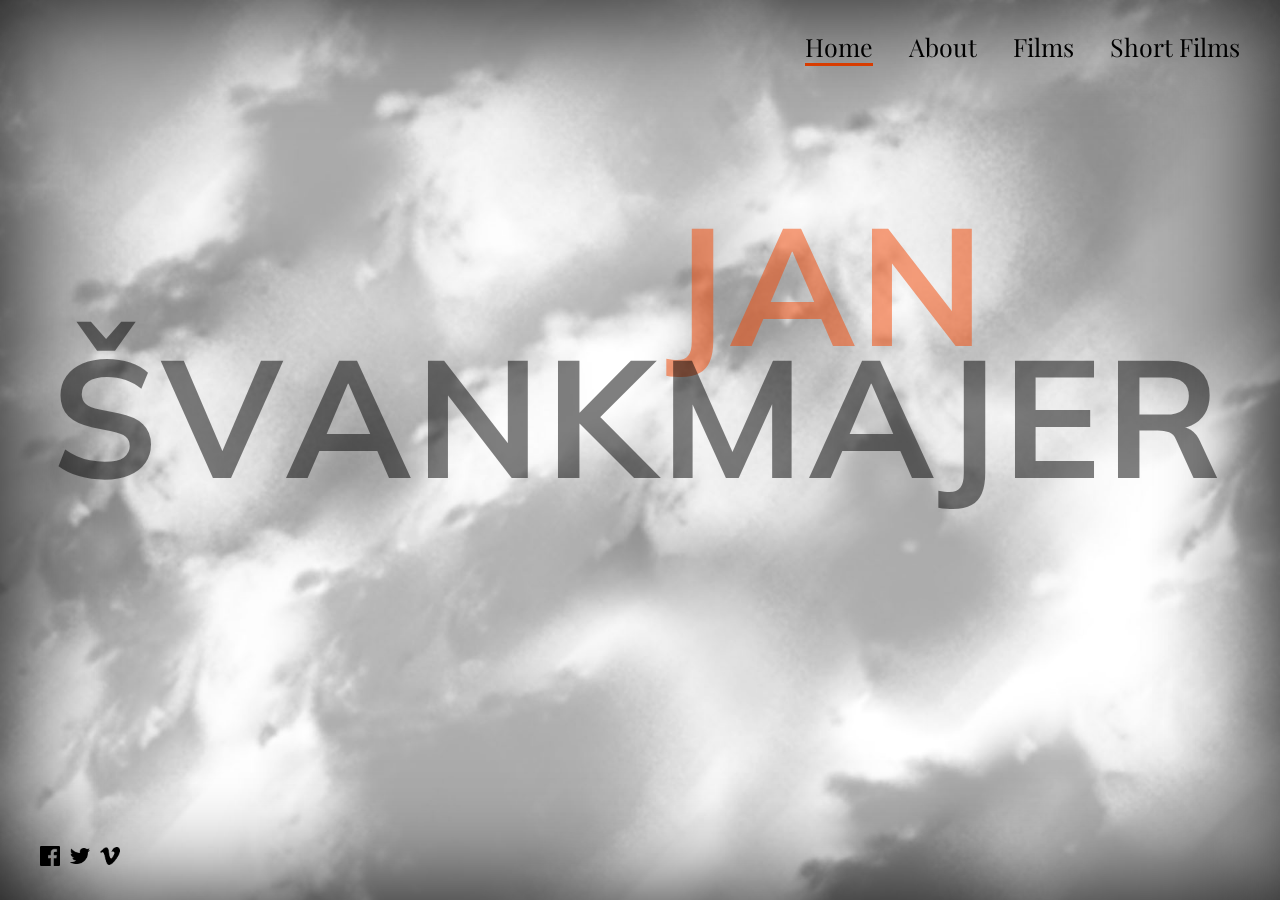
<file: index.html>
<!DOCTYPE html>
<html lang="">
<head>
  <meta charset="utf-8">
  <meta name="viewport" content="width=device-width, initial-scale=1.0">
  <link href="https://fonts.googleapis.com/css?family=Playfair+Display&display=swap" rel="stylesheet">
  <link href="https://fonts.googleapis.com/css?family=Muli:400,700&display=swap" rel="stylesheet">
  <link rel="stylesheet" href="style.css">
  <title>Jan Švankmajer</title>
</head>

<body>
  
  <nav id='main-menu'>
    <ul>
      <li><a class='main-menu-a current-page' href="index.html">Home</a></li>
      <li><a class='main-menu-a' href="about.html">About</a></li>
      <li><a class='main-menu-a' href="films.html">Films</a></li>
      <li><a class='main-menu-a'>Short Films</a></li>
    </ul>
  </nav>


  <div class="drop-menu">
    <p></p>
    <p></p>
    <p></p>
  </div>

  <nav class="mobile-menu">
    <ul>
      <li><a class='main-menu-a' href="index.html">Home</a></li>
      <li><a class='main-menu-a' href="about.html">About</a></li>
      <li><a class='main-menu-a' href="films.html">Films</a></li>
      <li><a class='main-menu-a'>Short Films</a></li>
    </ul>
  </nav>

  <div class="exit-bt mobile">
    <p></p>
    <p></p>
  </div>


  <div id=home-img>


  <div class='jan lower-top par001'>J</div>
  <div class='jan bottom par001'>A</div>
  <div class='jan bottom par001'>N</div>
    <br>
  <div class='sva bottom par001'>Š</div>
  <div class='sva middle-bottom par001'>V</div>
  <div class='sva middle-bottom par001'>A</div>
  <div class='sva lower-top par001'>N</div>
  <div class='sva middle-bottom par001'>K</div>
  <div class='sva lower-top par001'>M</div>
  <div class='sva bottom par001'>A</div>
  <div class='sva lower-top par001'>J</div>
  <div class='sva middle-bottom par001'>E</div>
  <div class='sva bottom par001'>R</div>
    
  <div class='bird par002'><img src='img/bird.png'></div>
  <div class='box-full par002'><img src='img/box-full.png'></div>
    
  <div class='tail middle-top par002'><img src='img/tail.png'></div>
  <div class='lower-green middle-top par002'><img src='img/lower-green.png'></div>
  <div class='red top par002'><img src='img/red.png'></div>
  <div class='open-box upper-bottom par002'><img src='img/open-box.png'></div>
  <div class='box middle-top par002'><img src='img/box.png'></div>
  
  
      
 
  </div>

  <div class="mobile-des">
    <p>Filmmaker</p><br>
    <p>Animator</p><br>
    <p>Surrealist Artist</p>
  </div>



  <div class="vignetting"></div>

  
  <nav id='social'>
    <div><img src='img/fb.png'></div>
    <div><img src='img/twitter.png'></div>
    <div><img src='img/vimeo.png'></div>
  </nav>

  <div class="rotate-image"></div>
  <div class="rotate-device">
    <p>Please rotate your device</p>
  </div>

  
  
 <script src="js/jquery-3.3.1.min.js"></script>
 <script src="js/main.js"></script>
</body>
</html>
</file>
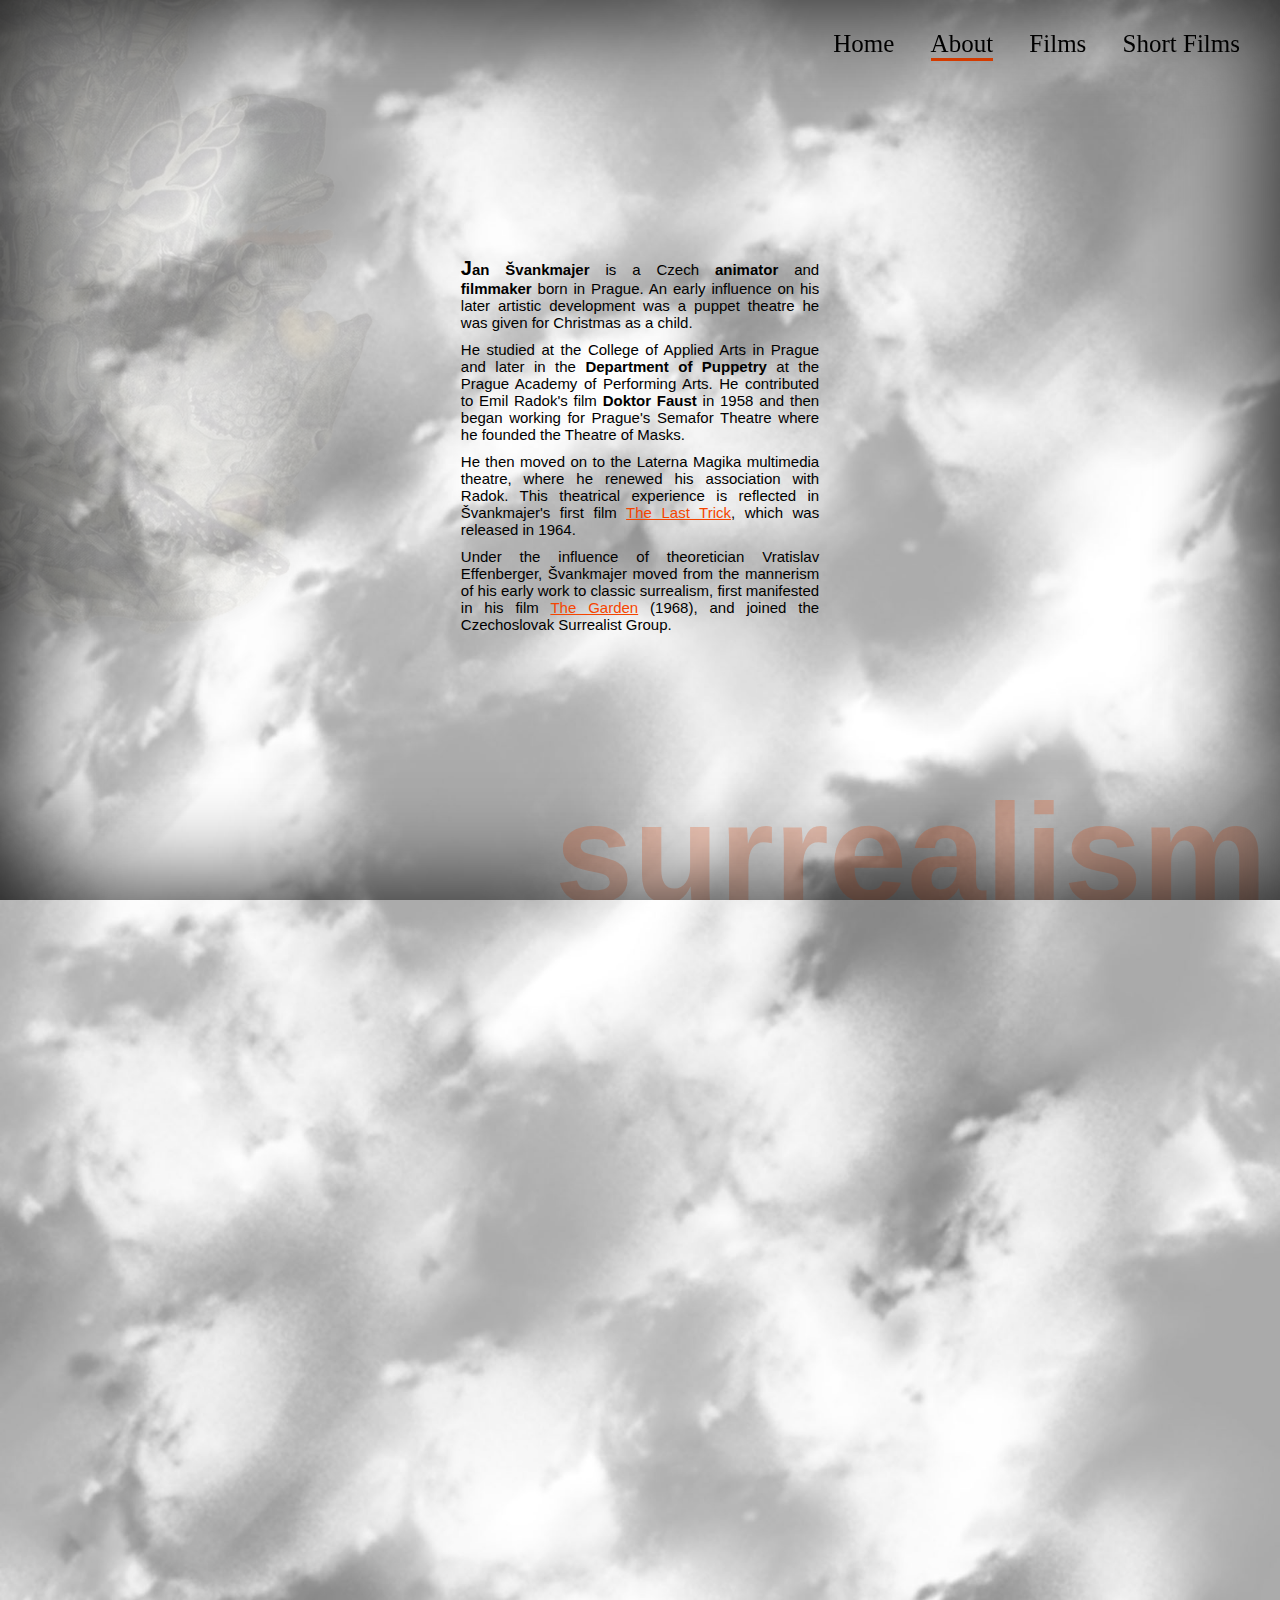
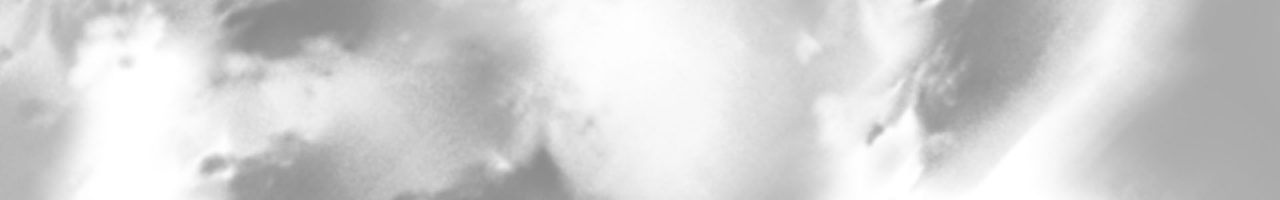
<file: about.html>
<!DOCTYPE html>
<html lang="">
<head>
  <meta charset="utf-8">
  <meta name="viewport" content="width=device-width, initial-scale=1.0">
  <link rel="stylesheet" href="style.css">
  <title></title>
</head>

<body>
    <nav id='main-menu'>
    <ul>
      <li><a class='main-menu-a' href="index.html">Home</a></li>
      <li><a class='main-menu-a current-page' href="about.html">About</a></li>
      <li><a class='main-menu-a' href="films.html">Films</a></li>
      <li><a class='main-menu-a'>Short Films</a></li>
    </ul>
  </nav>

    <div class="drop-menu">
        <p></p>
        <p></p>
        <p></p>
    </div>

    <nav class="mobile-menu">
        <ul>
            <li><a class='main-menu-a' href="index.html">Home</a></li>
            <li><a class='main-menu-a' href="about.html">About</a></li>
            <li><a class='main-menu-a' href="films.html">Films</a></li>
            <li><a class='main-menu-a'>Short Films</a></li>
        </ul>
    </nav>

    <div class="exit-bt mobile">
        <p></p>
        <p></p>
    </div>
  
    <section>

      <div class='biography first'>
        <p>	<b><span class='first-letter'>J</span>an Švankmajer</b> is a Czech <b>animator</b> and <b>filmmaker</b> born in Prague. An early influence on his later artistic development was a puppet theatre he was given for Christmas as a child. </p>

        <p>He studied at the College of Applied Arts in Prague and later in the <b>Department of Puppetry</b> at the Prague Academy of Performing Arts. He contributed to Emil Radok's film <b>Doktor Faust</b> in 1958 and then began working for Prague's Semafor Theatre where he founded the Theatre of Masks.</p>
    
       <p>He then moved on to the Laterna Magika multimedia theatre, where he renewed his association with Radok. This theatrical experience is reflected in Švankmajer's first film <span class='underline'>The Last Trick</span>, which was released in 1964.</p>
    
        <p>Under the influence of theoretician Vratislav Effenberger, Švankmajer moved from the mannerism of his early work to classic surrealism, first manifested in his film <span class='underline'>The Garden</span> (1968), and joined the Czechoslovak Surrealist Group.</p>
    
     </div>

      <div class='first-head par002'><img src='img/head1.png'></div>
      <div class="focus-word par001">surrealism</div>




    </section>

    <section>
      <div class="biography second">
        <p><b><span class="first-letter">H</span></b>e was married to <b>Eva Švankmajerová</b>, an internationally known surrealist painter, ceramicist, and writer until her death in October 2005. Švankmajerová collaborated on several of her husband's movies, including <span class="underline">Alice</span>, <span class="underline">Faust</span>, and <span class="underline">Otesánek</span>. They had two children, Veronika (b. 1963) and Václav (b. 1975, an animator).</p>
        <p>Švankmajer has gained a reputation over several decades for his distinctive use of <b>stop-motion technique</b>, and his ability to make surreal, nightmarish, and yet somehow funny pictures. He continues to make films in Prague.</p>
        <p>Many of his films also include <b>clay objects</b> in stop motion, otherwise known as claymation. Švankmajer's trademarks include very exaggerated sounds, often creating a very strange effect in all eating scenes.</p>
        <p>He often uses fast-motion sequences when people walk or interact. His movies often involve inanimate objects being brought to "life" through stop motion.  Food is a favourite subject and medium. Švankmajer also uses <b>pixilation</b> in many of his films, including <span class="underline">Food</span> (1992) and <span class="underline">Conspirators of Pleasure</span> (1996).</p>
      </div>


      <div class="second-head par001"><img src="img/head2.png"></div>

      <div class="focus-word fs-sx upside-down par002 ">distinctive</div>
    </section>
  
  <section class='focus-film'>
      <div class='exit-bt'>
        <p></p>
        <p></p>
      </div>
      
      <div class='box-info'>
        <div class='focus-img'><img src='img/alice-focus.jpg'></div>
        
        <div class='focus-text'>
        <h3>Alice (Neco z Alenky)</h3>
        <p class='date'>1988</p>
        <p class='summary'>A dark fantasy film written and directed by Jan Švankmajer. Its original Czech title is Něco z Alenky, which means "Something from Alice". It is a loose adaptation of Lewis Carroll's first Alice book, Alice's Adventures in Wonderland (1865), about a girl who follows a white rabbit into a bizarre fantasy land. Alice is played by Kristýna Kohoutová. The film combines live action with stop motion animation, and is distinguished by its dark and uncompromising production design.

        </p>
        
        <a class='buy'>BUY NOW</a>
        </div>
      
      </div>
  
  
    </section>

    <div class="vignetting"></div>

    <div class="rotate-image"></div>
    <div class="rotate-device">
        <p>Please rotate your device</p>
    </div>
  
  <script src="js/jquery-3.3.1.min.js"></script>
  <script src="js/main.js"></script>
</body>
</html>
</file>
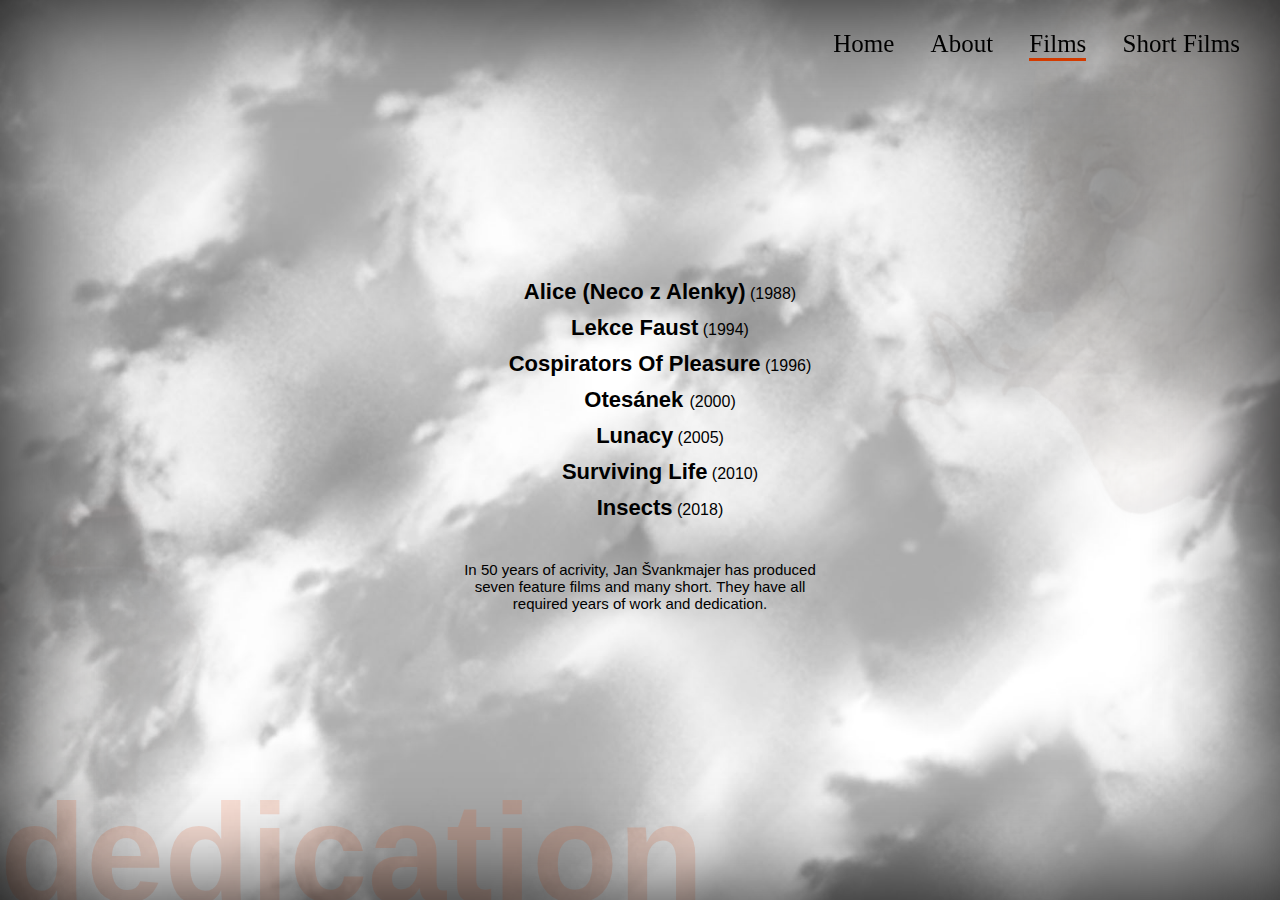
<file: films.html>
<!DOCTYPE html>
<html lang="">
<head>
    <meta charset="utf-8">
    <meta name="viewport" content="width=device-width, initial-scale=1.0">
    <link rel="stylesheet" href="style.css">
    <title></title>
</head>

<body>
    <nav id='main-menu'>
        <ul>
             <li><a class='main-menu-a' href="index.html">Home</a></li>
            <li><a class='main-menu-a' href="about.html">About</a></li>
            <li><a class='main-menu-a current-page' href="films.html">Films</a></li>
            <li><a class='main-menu-a'>Short Films</a></li>
         </ul>
    </nav>

    <div class="drop-menu">
        <p></p>
        <p></p>
        <p></p>
    </div>

    <nav class="mobile-menu">
        <ul>
            <li><a class='main-menu-a' href="index.html">Home</a></li>
            <li><a class='main-menu-a' href="about.html">About</a></li>
            <li><a class='main-menu-a' href="films.html">Films</a></li>
            <li><a class='main-menu-a'>Short Films</a></li>
        </ul>
    </nav>

    <div class="exit-bt mobile">
        <p></p>
        <p></p>
    </div>

    <section>
        <ul class="film-list">
            <li><a><b>Alice (Neco z Alenky)</b> (1988)</a></li>
            <li><a><b>Lekce Faust</b> (1994)</a></li>
            <li><a><b>Cospirators Of Pleasure</b> (1996)</a></li>
            <li><a><b>Otesánek </b> (2000)</a></li>
            <li><a><b>Lunacy</b> (2005)</a></li>
            <li><a><b>Surviving Life</b> (2010)</a></li>
            <li><a><b>Insects</b> (2018)</a></li>

            <li><p>In 50 years of acrivity, Jan Švankmajer has produced
            seven feature films  and many short.
            They have all required years of work and dedication.</p></li>
        </ul>

        <div class="focus-word fs-sx par001">dedication</div>
        <div class="film-head par002"><img src="img/head3.png"> </div>

        <div class="rabbit par002"><img src="img/rabbit.png"> </div>
    </section>
  
    <section class='focus-film'>
      <div class='exit-bt mobile'>
        <p></p>
        <p></p>
      </div>
      
      <div class='box-info'>
        <div class='focus-img'><img src='img/alice-focus.jpg'></div>
        
        <div class='focus-text'>
        <h3>Alice (Neco z Alenky)</h3>
        <p class='date'>1988</p>
        <p class='summary'>A dark fantasy film written and directed by Jan Švankmajer. Its original Czech title is Něco z Alenky, which means "Something from Alice". It is a loose adaptation of Lewis Carroll's first Alice book, Alice's Adventures in Wonderland (1865), about a girl who follows a white rabbit into a bizarre fantasy land. Alice is played by Kristýna Kohoutová. The film combines live action with stop motion animation, and is distinguished by its dark and uncompromising production design.

        </p>
        
        <a class='buy'>BUY NOW</a>
        </div>
      
      </div>
  
  
    </section>

    <div class="vignetting"></div>

    <div class="rotate-image"></div>
    <div class="rotate-device">
        <p>Please rotate your device</p>
    </div>

    <script src="js/jquery-3.3.1.min.js"></script>
    <script src="js/main.js"></script>
</body>
</html>
</file>
<file: style.css>
*{
  margin:0;
  padding: 0;
  text-decoration: none;
  list-style: none;
}

body {
  height: 100vh;
  width: 100vw;
  background-image: url(img/bg2.jpg);
  background-repeat: no-repeat;
  background-size: cover;
  font-family: 'Muli', sans-serif;
  overflow-x: hidden;

}

#main-menu {
  font-family: 'Playfair Display', serif;
  font-size: 25px;
  position: fixed;
  right: 40px;
  top: 30px;
  z-index: 10;

  
} 

#main-menu ul li{
  display: inline-block;
} 


.main-menu-a {
  display: inline-block;
  margin-left: 30px;
  
}

.main-menu-a:visited{
  color: black;
}

.main-menu-a:link{
  color: black;
}

.main-menu-a:after{
  content: '';
  height: 3px;
  width: 0;
  background-color:#f54500;
  display: block;
  transition: all 0.5s;


}

.main-menu-a:hover:after{
  width:100%;
}

.current-page:after {
  content: '';
  height: 3px;
  width: 100%;
  background-color:#f54500;
  display: block;
}

.vignetting {
  box-shadow: inset 0px 0px 120px -4px rgba(0,0,0,1);
  position: fixed;
  top:0;
  left: 0;
  width: 100vw;
  height: 100vh;
  z-index: 100;
  pointer-events: none;

}


/* ILLUSTRATION */


#home-img {
  height: 100vh;
  width: 100vw;
  overflow: hidden;
  position:relative;
}

.jan {
  color:#f54500;
  top: 14vw;
  left: 52vw;
  position: relative;
}

#home-img div{
  font-size:13vw;
  font-weight: 700;
  padding: 0;
  border:0;
  text-align: center;
  display: inline-block;
}


.sva {
  position: relative;
  top: 8vw;
  left: 4vw;

}

.bottom {
  z-index: -5;
}

.upper-bottom {
  z-index: -4;
}

.middle-bottom {
  z-index: -3;
}

.top {
  z-index: 0;
}

.lower-top {
  z-index: -1;
}

.middle-top {
  z-index: -2;
}

.bird {
  position: absolute;
  display: block;
  width: 67vw;
  top: 6vw;
  left:-9vw;
  z-index: -4;
  filter: drop-shadow(5px 5px 8px rgba(0,0,0,0.35));
}

.bird img {
  width:100%;
}


.tail {
  position: absolute;
  display: block;
  top: 19.30vw;
  left:20.25vw;
  width: 35vw;
  filter: drop-shadow(5px 5px 8px rgba(0,0,0,0.35));

}

.tail img {
  width:100%;
}



.lower-green {
  position: absolute;
  width: 22vw;
  top:31.2vw;
  left:21.8vw;
  display: block;
  filter: drop-shadow(5px 5px 8px rgba(0,0,0,0.35));

}


.lower-green img {
  width:100%;
}


.red{
  position: absolute;
  top:22vw;
  left: 27vw;
  width: 15vw;
  filter: drop-shadow(5px 5px 8px rgba(0,0,0,0.35));
}

.red img {
  width:100%;
}


.box-full {
  position: absolute;
  width: 47vw;
  z-index: -4;
  top:18vw;
  left:55vw;
  display: block;
  filter: drop-shadow(5px 5px 8px rgba(0,0,0,0.35));

}

.box-full img {
  width:100%;
}

.open-box {
  position: absolute;
  width: 20.5vw;
  top: 28vw;
  left: 62vw;
  filter: drop-shadow(5px 5px 8px rgba(0,0,0,0.35));

}

.open-box img {
  width:100%;
}


.box {
  position: absolute;
  width: 32vw;
  left:70vw;
  top:33.7vw;
  filter: drop-shadow(5px 5px 8px rgba(0,0,0,0.35));

}

.box img {
  width:100%;
}





/* social */

#social {
  position: absolute;
  left: 40px;
  bottom: 30px;
  display: flex;
  align-items: center;
  justify-content: center;
}

#social div {
  width: 20px;
  margin-right: 10px;
  display: inline-block; 
  position: relative;
  cursor: pointer;
}

#social div img {
  width: 100%;
}

#social div:after{
 content: '';
  height: 1px;
  width: 1px;
  border-radius:50%;
  background-color:#f54500;
  display: block;
  transition: all 0.5s;
  position: absolute;
  top:50%;
  left:50%;
  z-index:-1
}

#social div:hover:after{
  height: 27px;
  width: 27px;
  top:-4px;
  left:-3px;
}


/* ABOUT */


section {
  width: 100vw;
  height: 100vh;
  overflow: hidden;
  display: flex;
  justify-content: center;
  align-items: center;
  position: relative;
}

.biography {
  width: 28%;
}

.biography p{
  font-size: 15px;
  color: black;
  margin-bottom: 10px;
  text-align: justify;
  
}

.first-letter{
  font-size: 20px;
  
}

.underline {
  text-decoration: underline;
  color: #f54500;
  cursor: pointer;
}


.first-head {
  position: absolute;
  left:-3vw;
  top:-4vw;
  width: 34vw;
  z-index: -1;
  filter: drop-shadow(5px 5px 8px rgba(0,0,0,0.35));
}

.first-head img {
  width: 100%;
}

.second-head {
  position: absolute;
  left:69vw;
  bottom:-3vw;
  width: 34vw;
  z-index: -1;
  filter: drop-shadow(5px 5px 8px rgba(0,0,0,0.35));
}

.second-head img {
  width: 100%;
}

.focus-word {
  color: #f54500;
  font-size: 11vw;
  position: absolute;
  bottom:-2.7vw;
  right: 1vw;
  font-weight: 700;
  z-index:-1
}

.fs-sx {
  right: 45vw;
}




/* FILMS */

.film-list {
  width: 28%;
  text-align: center;
}


.film-list li {

  margin-bottom: 10px;
  cursor:pointer;
}

.film-list li a b {
  font-size: 22px;
}

.film-list li:last-child {
  margin-top: 40px;
  font-size: 15px;
}

.film-list li a:before {
  content: '';
  width: 40px;
  height: 20px;
  display: inline-block;
  position: relative;
  background-image: url('img/pointer.png');
  background-size: cover;
  top: 10px;
  right: 5px;
  opacity: 0;
  transition: opacity 0.5s;

}

.film-list li a:hover:before {
  content: '';
  width: 40px;
  height: 20px;
  display: inline-block;
  position: relative;
  background-image: url('img/pointer.png');
  background-size: cover;
  top: 10px;
  right: 5px;
  opacity: 1;

}

.film-head {
  width: 50vw;
  position: absolute;
  top:-3vw;
  right:-3vw;
  z-index:-1;
  filter: drop-shadow(5px 5px 8px rgba(0,0,0,0.35));

}

.film-head img {
  width: 100%;
}

.rabbit {
  width: 20vw;
  position: absolute;
  bottom:-3vw;
  left:-3vw;
  z-index:-2;
}

.rabbit img {
  width: 100%;
}


/* FOCUS FILM */


.focus-film {
  position: fixed;
  top:0;
  left:0;
  background-color: rgba(255,255,255,0.9);
  z-index: 12;
  opacity: 0;
  transition: all 0.5s;
  pointer-events: none;
}


.exit-bt {
  position: fixed;
  top: 50px;
  right: 50px;
  cursor: pointer;
  width: 30px;
  height: 30px;
  opacity: 0;
  z-index: 30;
  
}

.exit-bt p {
  width: 30px;
  height: 3px;
  background: black;
  transform: rotate(45deg);
  position: absolute;
  top: 15px;
  transition: all 0.5s;
}

.exit-bt p:first-child{
  transform: rotate(-45deg)
}

.exit-bt:hover > p {
  background: #f54500 
}



.box-info {
  width: 65%;
  position: relative;

}

.focus-img{
  width:50%;
  display: block;
}

.focus-img img {
  width: 100%;
}

.focus-text {
  width: 45%;
  height: 95%;
  text-align: center;
  position: absolute;
  top:0; 
  right: 0;
  display: flex;
  flex-direction: column;
  justify-content: center;
  
}

.focus-text h3 {
  color: #f54500;
  font-size: 28px;
  font-weight: 700;
  margin: 15px;
}

.date {
  color: #f54500;
  margin-bottom:10px;
}

.summary {
  font-family: 'Playfair Display', serif;
  font-size: 15px;
  margin: 20px;
}

.buy {
  margin-top: 10px;
  text-decoration: underline;
  cursor:pointer;
  transition: color 0.5s;
}

.buy:hover {
  color: #f54500;
}


.rotate-device {
  position:fixed;
  width: 100vw;
  height: 100vh;
  background: rgba(255,255,255,0.85);
  z-index: 200;
  pointer-events: none;
  top:0;
  left:0;
  display: none;
  overflow: hidden;
  justify-content: center;
  align-items: center;
}

.rotate-device p {
  font-family: 'Playfair Display', serif;
  font-size: 30px;
  text-align: center;
}

.rotate-image {
  position: fixed;
  background-image: url('img/rotate.jpg');
  background-size: 200%;
  background-position: center;
  width: 100vw;
  height: 100vh;
  overflow: hidden;
  top:0;
  left: 0;
  z-index: 150;
  display: none;

}



/*    MOBILE   */


.drop-menu {
  position:fixed;
  top: 30px;
  right: 30px;
  z-index: 10;
  padding: 5px;
  cursor: pointer;
  display: none;
  background: rgba(255,255,255,0.3);
}

.drop-menu p {
  width:25px;
  height: 3px;
  background: black;
  margin: 5px;
  transition: all 0.5s;
}

.drop-menu:hover>p {
  background:#f54500;
  width: 30px;
}

.mobile-des {
  display: none;
}

.mobile-menu {
  display: none;
}



@media only screen and (max-width: 1024px){
  body {
    background-size: 400%;
  }


  #main-menu {
    display: none;
  }

  .drop-menu{
    display: block;
  }

  #home-img {
    top: 18%;
    overflow: visible;
    right: 10px;
    height: 50vh;
  }

  #social {
    width: 100%;
    left:0;

  }


  .mobile-des {
    display: block;
    position: absolute;
    top: 54%;
    font-family: 'Playfair Display', serif;
    width: 100%;
    text-align: center;

  }

  .mobile-des p {
    text-align: center;
    font-size: 25px;
    position: relative;
    display: inline-block;


  }

  #social div {
    width: 25px;
    margin-right: 20px;

  }




  .mobile-menu {
    display: flex;
    position: fixed;
    width: 100%;
    height: 100%;
    top:0;
    right: 0;
    background: rgba(255,255,255,0.95);
    z-index: 10;
    justify-content: center;
    align-items: center;
    text-align: center;
    opacity: 0;
    pointer-events:none;
    transition: all 0.5s;


  }

  .mobile-menu ul:before {
    content: '';
    display: block;
    width: 25%;
    height: 3px;
    background: #f54500;
    margin: auto;
    margin-bottom: 10px;
  }

  .mobile-menu ul:after {
    content: '';
    display: block;
    width: 60%;
    height: 3px;
    background: #f54500;
    margin: auto;
    margin-top: 10px;
  }

  .mobile-menu a {
    font-family: 'Playfair Display', serif;
    font-size: 30px;
    margin: 10px;
  }


  .exit-bt.mobile {
    top: 30px;
    right: 30px;
    z-index: 30;
    opacity: 0;
    pointer-events: none;
    display: block;
  }


  .biography {
    width: 60%;

  }


  .biography p {
    font-size: 15px;
  }

  .biography.first p:first-child {
    margin-top: 30%;
  }

  .biography.second p:last-child{
    margin-bottom: 15%;
  }


  .first-head {
    width: 65vw;
    left:15vw;
    top:-40vw;
    transform: rotate(90deg);

  }

  .focus-word {
    font-size: 18vw;
    bottom:-4vw;
  }

  .second-head {
    width:70vw;
    left: 23vw;
    transform: rotate(90deg);
    bottom:-45vw;
  }

  .fs-sx {
    right: 5vw;

  }

  .upside-down {
    right: 12vw;
    transform: rotate(180deg);
    bottom: 115vw;
  }


  .film-list {
    width: 70%;
  }

  .film-list li:last-child {
    margin-top: 20px;
    font-size: 15px;
  }

  .film-list li a:before {
    content:'';
    display: none;
  }

  film-list li a b {
    font-size: 25px;
  }



  .film-head {
    width: 100vw;
    top: -25vw;
    right: -20vw;
    transform: rotate(-65deg);
  }

  .rabbit {
    width: 45vw;
    bottom: -38vw;
    left: 0vw;
  }

  .focus-film {
    background-color: rgba(255,255,255,0.95);
  }

  .box-info {
    width: 80%;
  }

  .focus-img {
    width: 80%;
    margin: 10%;
    margin-bottom: 0;
    margin-top: 5%;
  }

  .focus-text {
    width: 100%;
    position: relative;
    height: 60%;
    margin:0;
  }

  .focus-text h3 {
    margin: 15px;
    font-size: 25px;
    margin-bottom: 5px;
  }

  .date {
    margin: 0;
  }

  .summary {
    margin: 10px;
    font-size: 15px;
  }


}

@media only screen and (device-width: 1024px) and (orientation: landscape) {
  body{
    overflow: hidden;
  }
  #home-img{
    overflow: hidden;
  }

  .rotate-device {
    display: flex;
  }

  .vignetting {
    z-index: 300;
  }

  .rotate-image {
    display: block;
  }

}


@media only screen and (max-width: 677px) {

  body {
    background-size: 300%;
  }
  #main-menu {
    display: none;
  }

  .drop-menu{
    display: block;
  }

  #home-img {
    top: 23%;
    overflow: visible;
    right: 10px;
    height: 50vh;
  }

  #social {
    width: 100%;
    left:0;

  }

  #social div{
    margin: 15px;

  }

  .mobile-des {
    display: block;
    position: absolute;
    top: 54%;
    font-family: 'Playfair Display', serif;
    width: 100%;
    text-align: center;

  }

  .mobile-des p {
    text-align: center;
    font-size: 18px;
    position: relative;
    display: inline-block;


  }

  #social div {
    width: 20px;
    margin-right: 10px;

  }




  .mobile-menu {
    display: flex;
    position: fixed;
    width: 100%;
    height: 100%;
    top:0;
    right: 0;
    background: rgba(255,255,255,0.95);
    z-index: 10;
    justify-content: center;
    align-items: center;
    text-align: center;
    opacity: 0;
    pointer-events:none;
    transition: all 0.5s;


  }

  .mobile-menu ul:before {
    content: '';
    display: block;
    width: 25%;
    height: 3px;
    background: #f54500;
    margin: auto;
    margin-bottom: 10px;
  }

  .mobile-menu ul:after {
    content: '';
    display: block;
    width: 60%;
    height: 3px;
    background: #f54500;
    margin: auto;
    margin-top: 10px;
  }

  .mobile-menu a {
    font-family: 'Playfair Display', serif;
    font-size: 25px;
    margin: 10px;
  }


  .exit-bt.mobile {
    top: 30px;
    right: 30px;
    z-index: 30;
    opacity: 0;
    pointer-events: none;
    display: block;
  }


  .biography {
    width: 80%;

  }


  .biography p {
    font-size: 13px;
  }

  .biography.first p:first-child {
    margin-top: 30%;
  }

  .biography.second p:last-child{
    margin-bottom: 15%;
  }


  .first-head {
    width: 65vw;
    left:15vw;
    top:-45vw;
    transform: rotate(90deg);

  }

  .focus-word {
    font-size: 18vw;
    bottom:-4vw;
  }

  .second-head {
    width:70vw;
    left: 23vw;
    transform: rotate(90deg);
    bottom:-50vw;
  }

  .fs-sx {
    right: 5vw;

  }

  .upside-down {
    right: 12vw;
    transform: rotate(180deg);
    bottom: 159.5vw;
  }


  .film-list {
    width: 90%;
  }

  .film-list li:last-child {
    margin-top: 20px;
  }

  .film-list li a:before {
    content:'';
    display: none;
  }

  film-list li a b {
    font-size: 22px;
  }

  .film-head {
    width: 100vw;
    top: -25vw;
    right: -20vw;
    transform: rotate(-65deg);
  }

  .rabbit {
    width: 45vw;
    bottom: -45vw;
    left: 0vw;
  }

  .focus-film {
    background-color: rgba(255,255,255,0.95);
  }

  .box-info {
    width: 90%;
  }

  .focus-img {
    width: 80%;
    margin: 10%;
    margin-bottom: 0;
    margin-top: 5%;
  }

  .focus-text {
    width: 100%;
    position: relative;
    height: 60%;
    margin:0;
  }

  .focus-text h3 {
    margin: 15px;
    font-size: 22px;
    margin-bottom: 5px;
  }

  .date {
    margin: 0;
  }

  .summary {
    margin: 10px;
    font-size: 13px;
  }


}

@media only screen and (device-width: 667px) and (orientation: landscape) {
  body{
    overflow: hidden;
  }
  #home-img{
    overflow: hidden;
  }

  .rotate-device {
    display: flex;
  }

  .vignetting {
    z-index: 300;
  }

  .rotate-image {
    display: block;
  }

}

.visible {
  pointer-events: all !important;
  opacity:1 !important;
}
</file>
